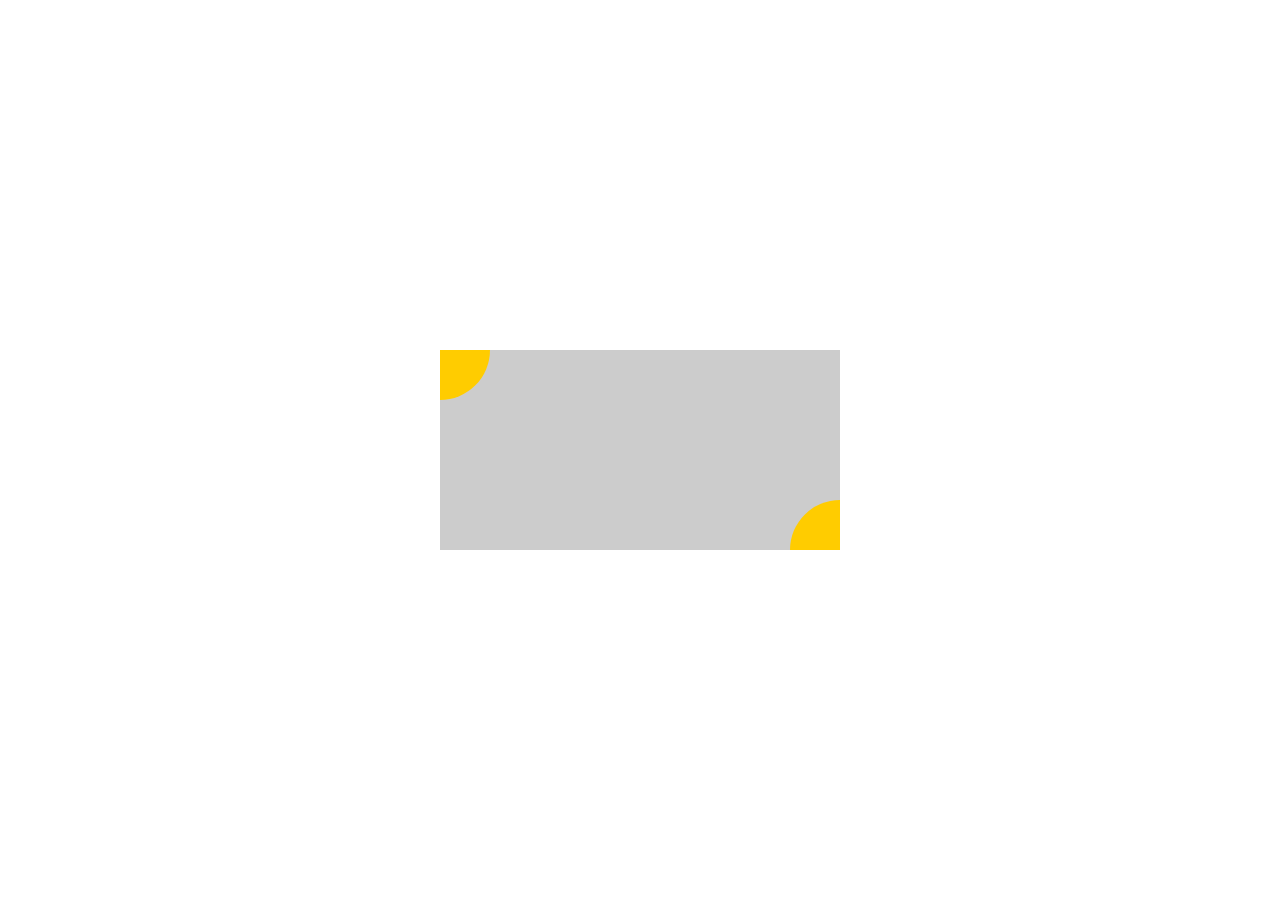
<file: html-css/task-03/index.html>
<!DOCTYPE html>
<html>
<head>
	<title>居中和定位问题</title>
	<meta charset="utf-8">
	<link rel="stylesheet" type="text/css" href="style.css">
</head>
<body>
    <div class="main">
    	<div class="cir1">
    		
    	</div>
    	<div class="cir2">
    		
    	</div>
    </div>
</body>
</html>
</file>
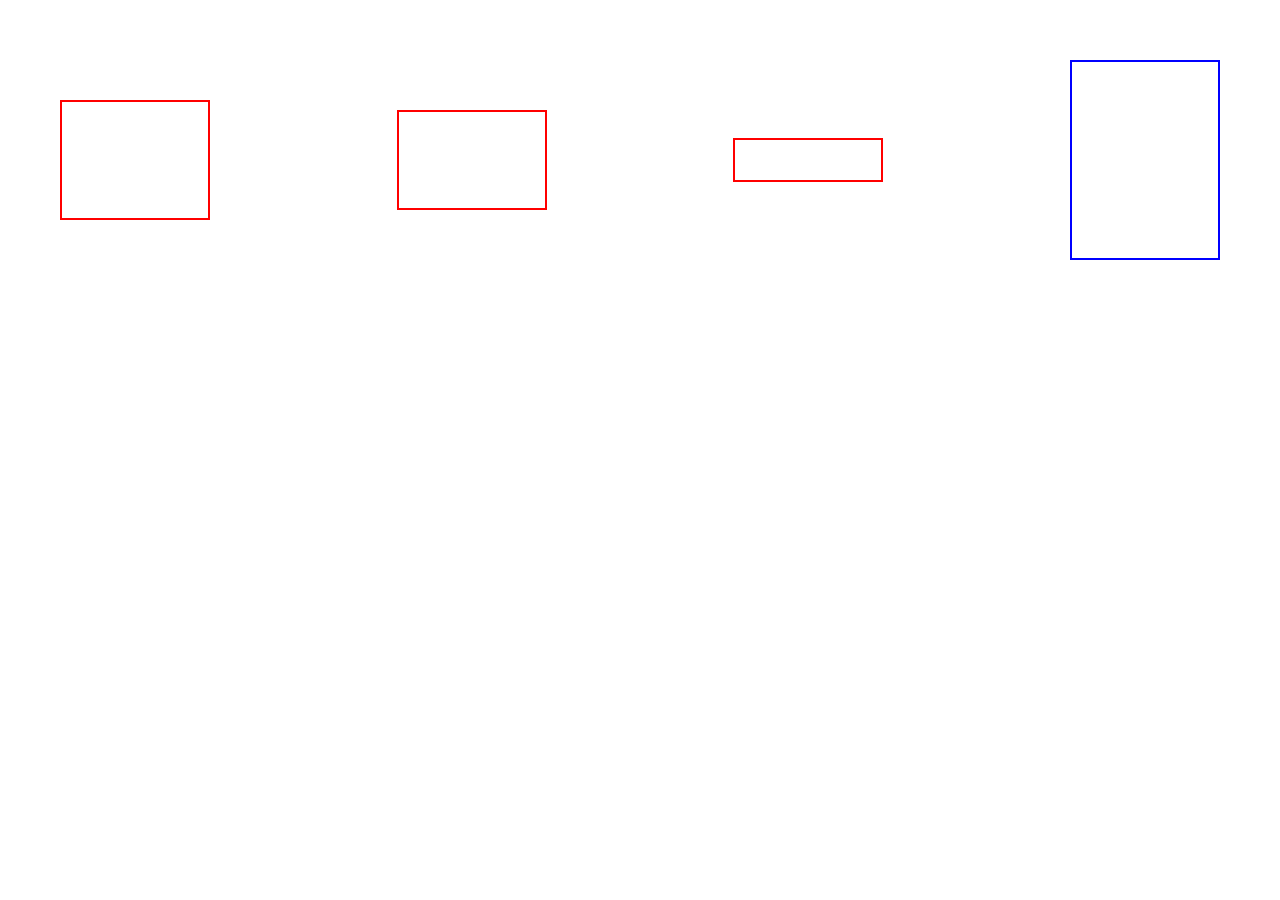
<file: html-css/task-08/index.html>
<!DOCTYPE html>
<html>
<head>
    <title>task-07</title>
    <link rel="stylesheet" type="text/css" href="style.css">
</head>
<body>
    <div class="container">
      <div class="items first">
        
      </div>
      <div class="items second">
        
      </div>
      <div class="items third">
        
      </div>
      <div class="items fouth">
        
      </div>

    </div>
</body>
</html>
</file>
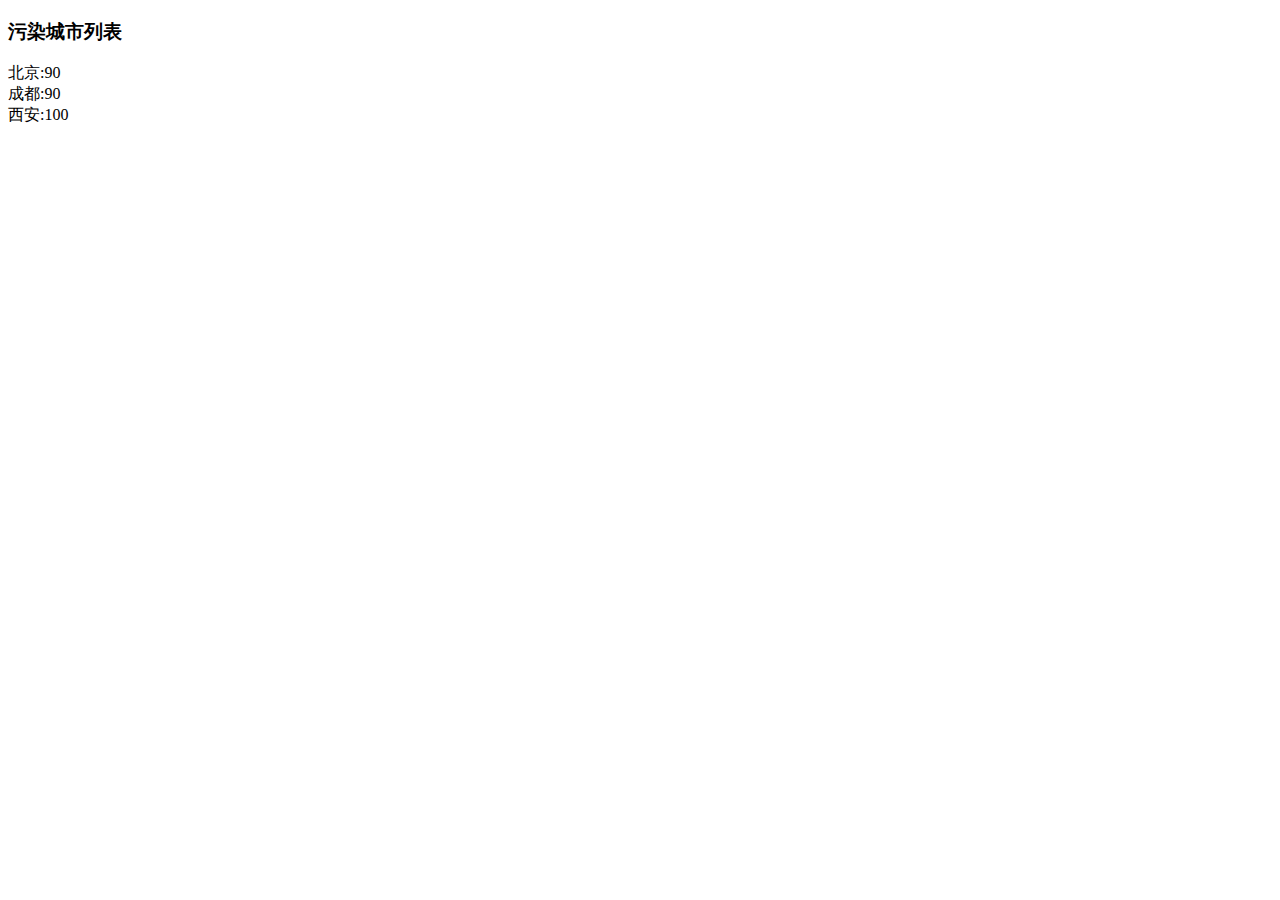
<file: javascript/task-02.html>
<!DOCTYPE html>
<html>
  <head>
    <meta charset="utf-8">
    <title>IFE JavaScript Task 01</title>
  </head>
<body>

  <h3>污染城市列表</h3>
  <ul id="aqi-list">
<!--   
    <li>第一名：福州（样例），10</li>
      <li>第二名：福州（样例），10</li> -->
  </ul>

<script type="text/javascript">

var aqiData = [
  [1,"北京", 90],
  [2,"上海", 50],
  [3,"福州", 10],
  [4,"广州", 50],
  [5,"成都", 90],
  [6,"西安", 100]
];

(function gg() {

 
   for (var i = 0; i < aqiData.length; i++) {
      if (aqiData[i][2]>60) {
        var city = aqiData[i][1];
        var num = aqiData[i][2];
        //document.write(city + num);
        var item = document.createElement('li');
        var itemTxt = document.createTextNode(city + ':' + num);
        item.appendChild(itemTxt);
        var list = document.createElement('ol');
        list.appendChild(item);
        document.body.appendChild(item);
      }
   }
})();

</script>
</body>
</html>
</file>
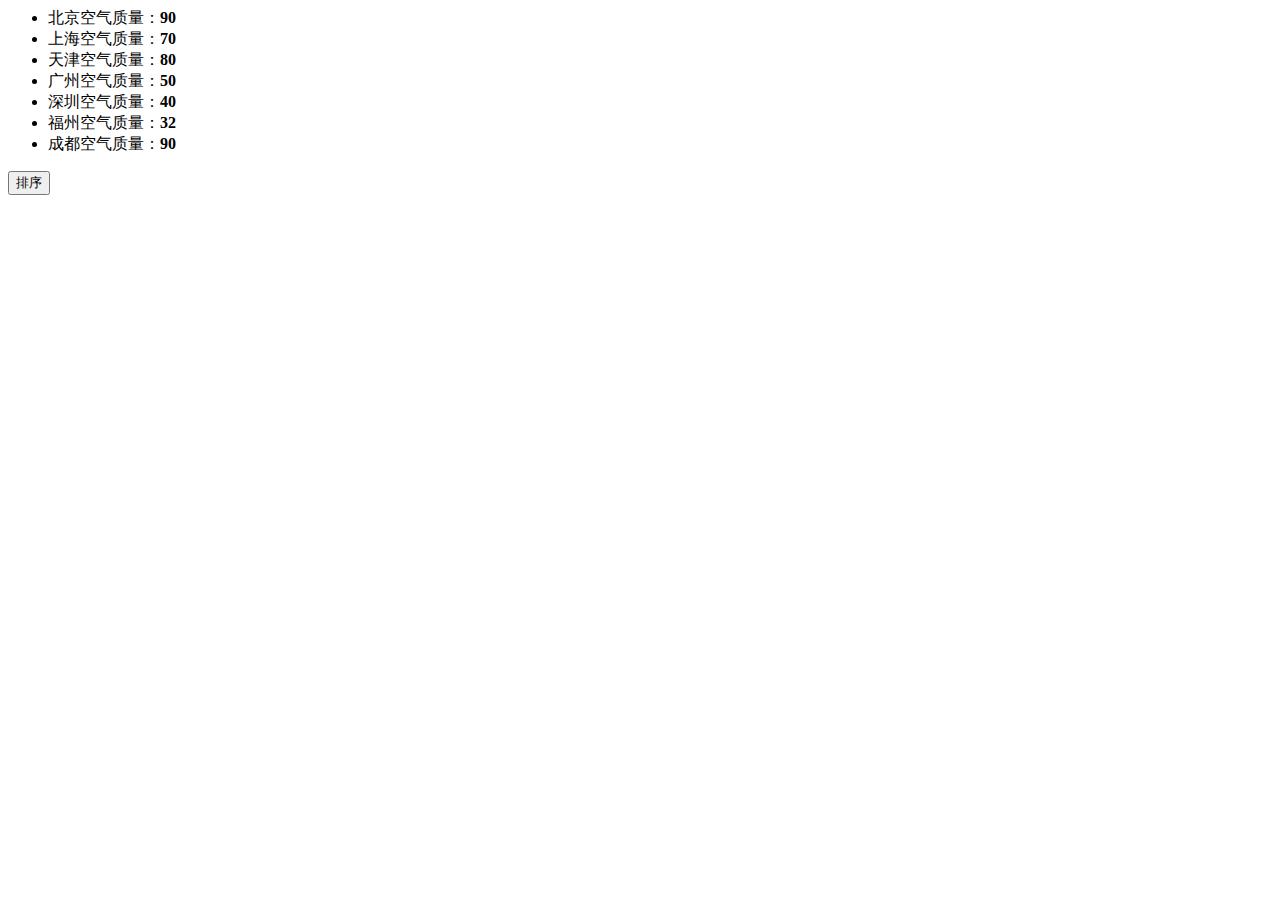
<file: javascript/task-03.html>
<!DOCTYPE>
<html>
  <head>
    <meta charset="utf-8">
    <title>IFE JavaScript Task 01</title>
  </head>
<body>

  <ul id="source">
    <li>北京空气质量：<b>90</b></li>
    <li>上海空气质量：<b>70</b></li>
    <li>天津空气质量：<b>80</b></li>
    <li>广州空气质量：<b>50</b></li>
    <li>深圳空气质量：<b>40</b></li>
    <li>福州空气质量：<b>32</b></li>
    <li>成都空气质量：<b>90</b></li>
  </ul>

  <ul id="resort">
    <!-- 
    <li>第一名：北京空气质量：<b>90</b></li>
    <li>第二名：北京空气质量：<b>90</b></li>
    <li>第三名：北京空气质量：<b>90</b></li>
     -->

  </ul>

  <button id="sort-btn">排序</button>

<script type="text/javascript">

/**
 * getData方法
 * 读取id为source的列表，获取其中城市名字及城市对应的空气质量
 * 返回一个数组，格式见函数中示例
 */

function getData() {
  /*
  coding here
  */
    var data = new Array (); //新建数组
    var list = document.getElementsByTagName('li'); 
    var number = document.getElementsByTagName('b');
  //定义数组
    for (var i=0;i < list.length;i++) {
      var citys = list[i].firstChild.nodeValue;
      var city = citys.substr(0,2);//选取字符串方法很多
      var num = number[i].firstChild.nodeValue;
      data[i] = [city,num]; 
    }     
  /*
  data = [
    ["北京", 90],
    ["北京", 90]
    ……
  ]
  */
  return data;  
}

   
/**
 * sortAqiData
 * 按空气质量对data进行从小到大的排序
 * 返回一个排序后的数组
 */
function compare(x,y) {
    return x[1]-y[1];
   }
function sortAqiData(data) {
   return data.sort(compare);
}

/**
 * render
 * 将排好序的城市及空气质量指数，输出显示到id位resort的列表中
 * 格式见ul中的注释的部分
 */
function render(data) {
  var resort = document.getElementById('resort');
  var liHtmlStr='';
  var numb = ['一','二','三','四','五','六','七'];
  var item = document.createElement('li'); 
  for (var i = 0; i < numb.length; i++) {
    var itemTxt = document.createTextNode('第' + numb[i] + '名' + ':' + data[i][0] + '空气质量' + ':' + data[i][1]);
    item.appendChild(itemTxt);
    
  }
  
  resort.appendChild(item);
}


function btnHandle() {
  var aqiData = getData();
  aqiData = sortAqiData(aqiData);
  render(aqiData);
}

function init() {

  // 在这下面给sort-btn绑定一个点击事件，点击时触发btnHandle函数
  var sortBtn = document.getElementById('sort-btn');
  sortBtn.onclick = function() {
    btnHandle();
  };
}

init();

</script>
</body>
</html>
</file>
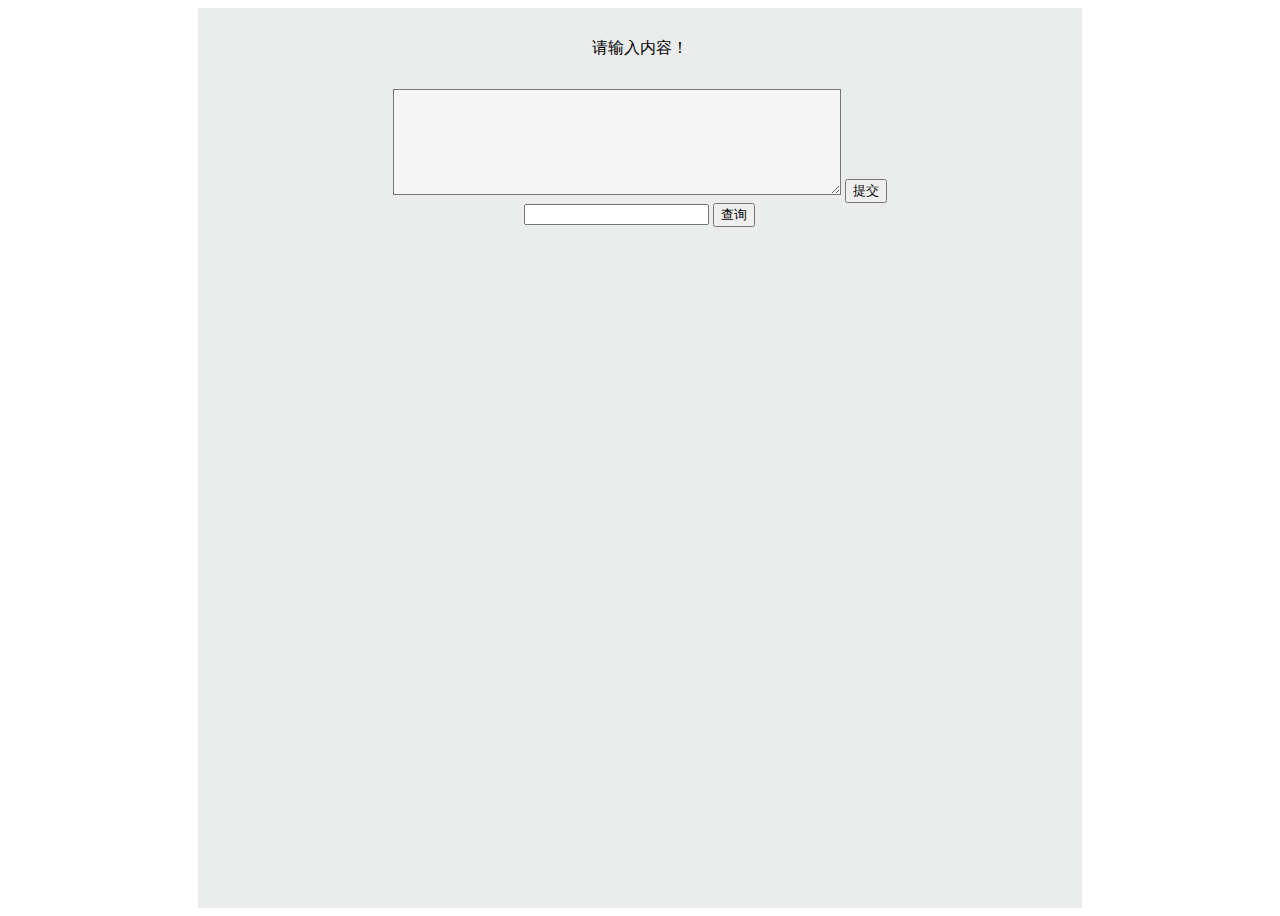
<file: javascript/task-04.html>
<!DOCTYPE html>
<html>
<head>
    <meta charset="utf-8">
    <title>task-04</title>
</head>
<style type="text/css">
    #box {
        width: 70%;
        height: 900px;
        margin: 0 auto;
        background-color: #ebecec;
        text-align: center;
    }
    #textarea {
        width: 50%;
        height: 100px;
        background-color: #f5f5f5;       
    }   

    p {
      padding: 30px;
      margin: 0;
    } 
    #add {
        text-align: center;
    }

   
    .highlight {
      background-color: red;
      color: blue;
    }
</style>
<body>
    <div id="box">
        <p>请输入内容！</p>
        <textarea id="textarea"></textarea>
        <button id="btn1">提交</button>
        <div>
          <input id="input" type="text" name="">
          <button id="btn">查询</button>
        </div>
        
        <div id="content"></div>
    </div>
<!--js-->

   <script type="text/javascript">
   /*增加一个查询文本输入框，和一个查询按钮，当点击查询时，将查询词在各个元素内容中做模糊匹配，将匹配到的内容进行特殊标识，如文字颜色等。举例，内容中有abcd，查询词为ab或bc，则该内容需要标识*/
        var textarea = document.getElementById('textarea');
        var input = document.getElementById('input');
        var btn = document.getElementById('btn');
        var btn1 = document.getElementById('btn1');
        var content = document.getElementById('content');
        
        function getcon() {
          return textarea.value;
        }
        function getkey() {
          return input.value;
        }
        function matchKey() {
          //var contentTxt = content.innerText;
          var select = getcon().match(getkey());
          return select;
        }

        btn.onclick = function() {
          //var contentTxt = content.innerText;
          var selected = matchKey()；
          if(selected === null) {
            alert('不存在');
          } else {
            alert(selected)；
          }
          //var changed = contentTxt.replace(eval('/>('+selected+')</gi'),'><em class='highlight'></em><');
          //alert(changed);
          /*var change = document.createElement('span');
          var changeTxt = selected;
          change.appendChild(changeTxt);
          change.style.color = 'white';
          var changed = chagne.innerText;*/
        };

        /*btn1.onclick = function() {
          var div =document.createElement('div');
          var divTxt = document.createTextNode(getcon());
          div.appendChild(divTxt);
          content.appendChild(div);
        };*/
     
   </script>
</body>
</html>
</file>
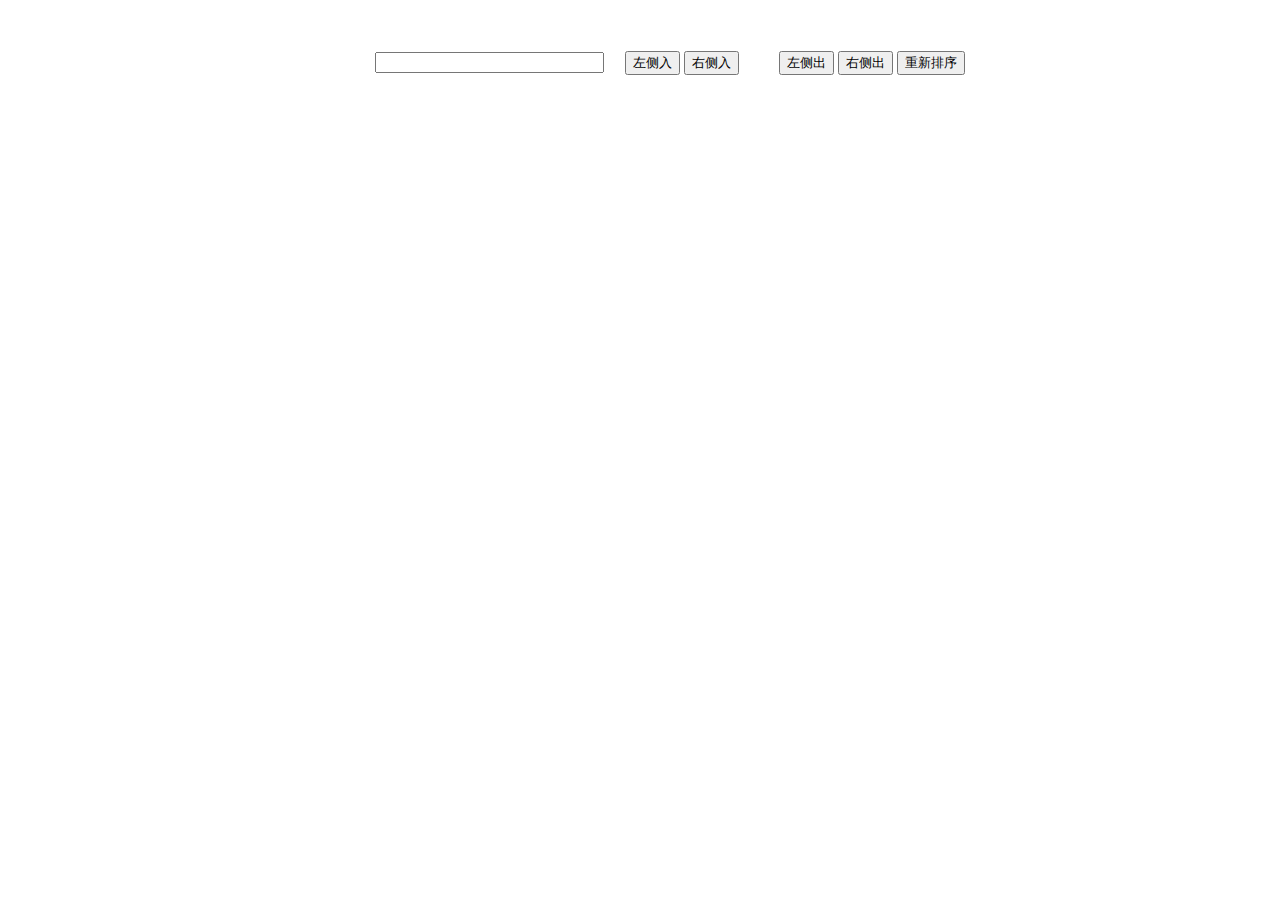
<file: javascript/task-05.html>
<!DOCTYPE html>
<html>
<head>
    <meta charset="utf-8">
    <title>task-04</title>
</head>
<style type="text/css">
    #box {
        width: 70%;
        margin: 0 auto;
        
    }
    #input {
        width: 25%;
        margin-left: 20%;
        margin-top: 5%;
    }
    #one {
        margin-left: 2%;
    }
    #three {
        margin-left: 4%;
    }
    #add {
        text-align: center;

    }
    .addd {
        display: inline-block;
        width: 20px;
        margin-top: 30px;
        background-color: red;
        color: black;
        text-align: center;
        vertical-align: bottom;
    }
</style>
<body>
    <div id="box">
        <input type="text" name="tianjia" id="input">
        <button id ="one">左侧入</button>
        <button id ="two">右侧入</button>
        <button id ="three">左侧出</button>
        <button id ="four">右侧出</button>
        <button id ="btn">重新排序</button>
        <div id="add" class="div"></div>
    </div>
<!--js-->

   <script type="text/javascript">
        var leftIn = document.getElementById('one');
        var rightIn = document.getElementById('two')  ;
        var leftOut = document.getElementById('three');
        var rightOut = document.getElementById('four');
        var input =document.getElementById('input');
        var add = document.getElementById('add');
        //var spans =document.getElementsByTagName('span');
        var divs = add.childNodes;
        function getadd() {
            return input.value;
        }
        function addfun() {
            if (getadd()=='') {
                alert('请输入数字！');
              } else if (isNaN(getadd())){
                alert('请输入数字');
              } else if (getadd() < 10 || getadd() > 100){
                alert('输入10-100内数值');
              } else if (divs.length > 9) {
                alert('超出总数范围');
              } else {
              var adddiv = document.createElement('span');  
              adddiv.setAttribute('class','addd')
              adddiv.style.height = getadd() + 'px';  
            }
            return adddiv;

        }
        
      
        leftIn.onclick=function() { 
          var left = addfun();
          add.insertBefore(left,add.firstChild); 
        };

        rightIn.onclick=function() {
          var right = addfun();
          add.appendChild(right); 
        };

        leftOut.onclick=function() {
          alert('即将移除'+divs[0].style.height.replace('px',''));
          add.removeChild(divs[0]);
           
        };
        rightOut.onclick=function() {
          alert('即将移除'+add.lastChild.style.height.replace('px','')); 
          add.removeChild(divs[divs.length-1]);
          
        };

        
        
        var btn = document.getElementById('btn');
        /*------------------quick--------------*/
        btn.onclick = function() {
          var arrr = new Array();
          var arry = new Array();
          var spans = document.getElementsByTagName('span');
           
          for (var i = 0; i < spans.length; i++) {
            var arr = spans[i].style.height.replace('px','');
            arrr[i] = arr;
            arry = insertSort(arrr); 
          }
          for (var i = 0; i < arry.length; i++) {
            spans[i].style.height = arry[i] + 'px';
          }
        };
        function quickSort(arr) {
          if (arr.length <= 1) {
            return arr.slice(0);
          }

          var left = [];
          var right = [];
          var pivotIndex = Math.floor(arr.length / 2);
          var pivot = arr.splice(pivotIndex,1)[0];

          for(var i = 0; i< arr.length; i++) {
            if (arr[i] < pivot) {
              left.push(arr[i]);
            } else {
              right.push(arr[i]);
            }
          } 

          return quickSort(left).concat([pivot],quickSort(right));
        }

        function insertSort(arr) {
          if (arr.length <= 1) {
            return arr;
          }
          for (var i = 0; i < arr.length; i++) {
            for (var j = i-1; j >= 0; j--) {
              if (arr[j+1] < arr[j]) {
                var temp = arr[j+1];
                arr[j+1] = arr[j];
                arr[j] = temp;
              }
            }
          }
          return arr;
        }

        function bubbleSort(arr) {
          if (arr.length <= 1) {
            return arr;
          }
          for (var i = 0; i < Things.length; i++) {
            Things[i]
          }
        }
   </script>
</body>
</html>
</file>
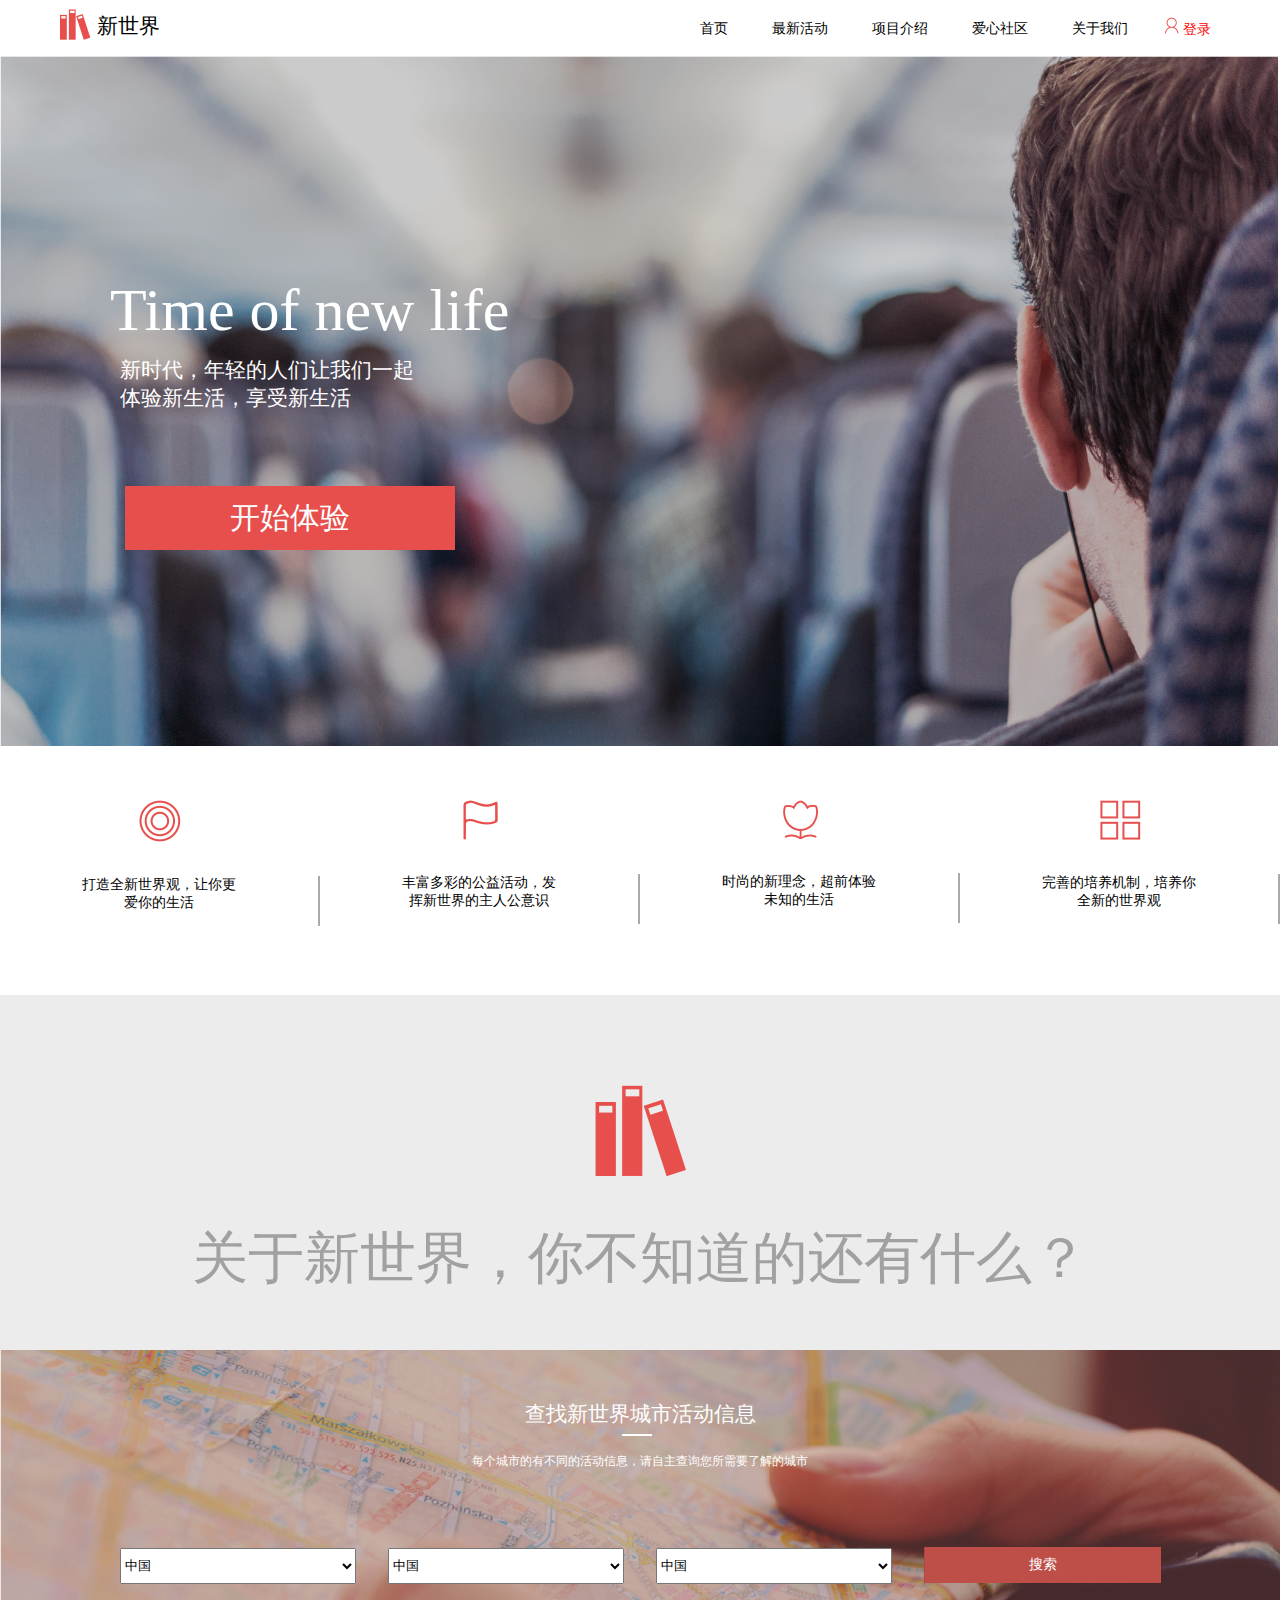
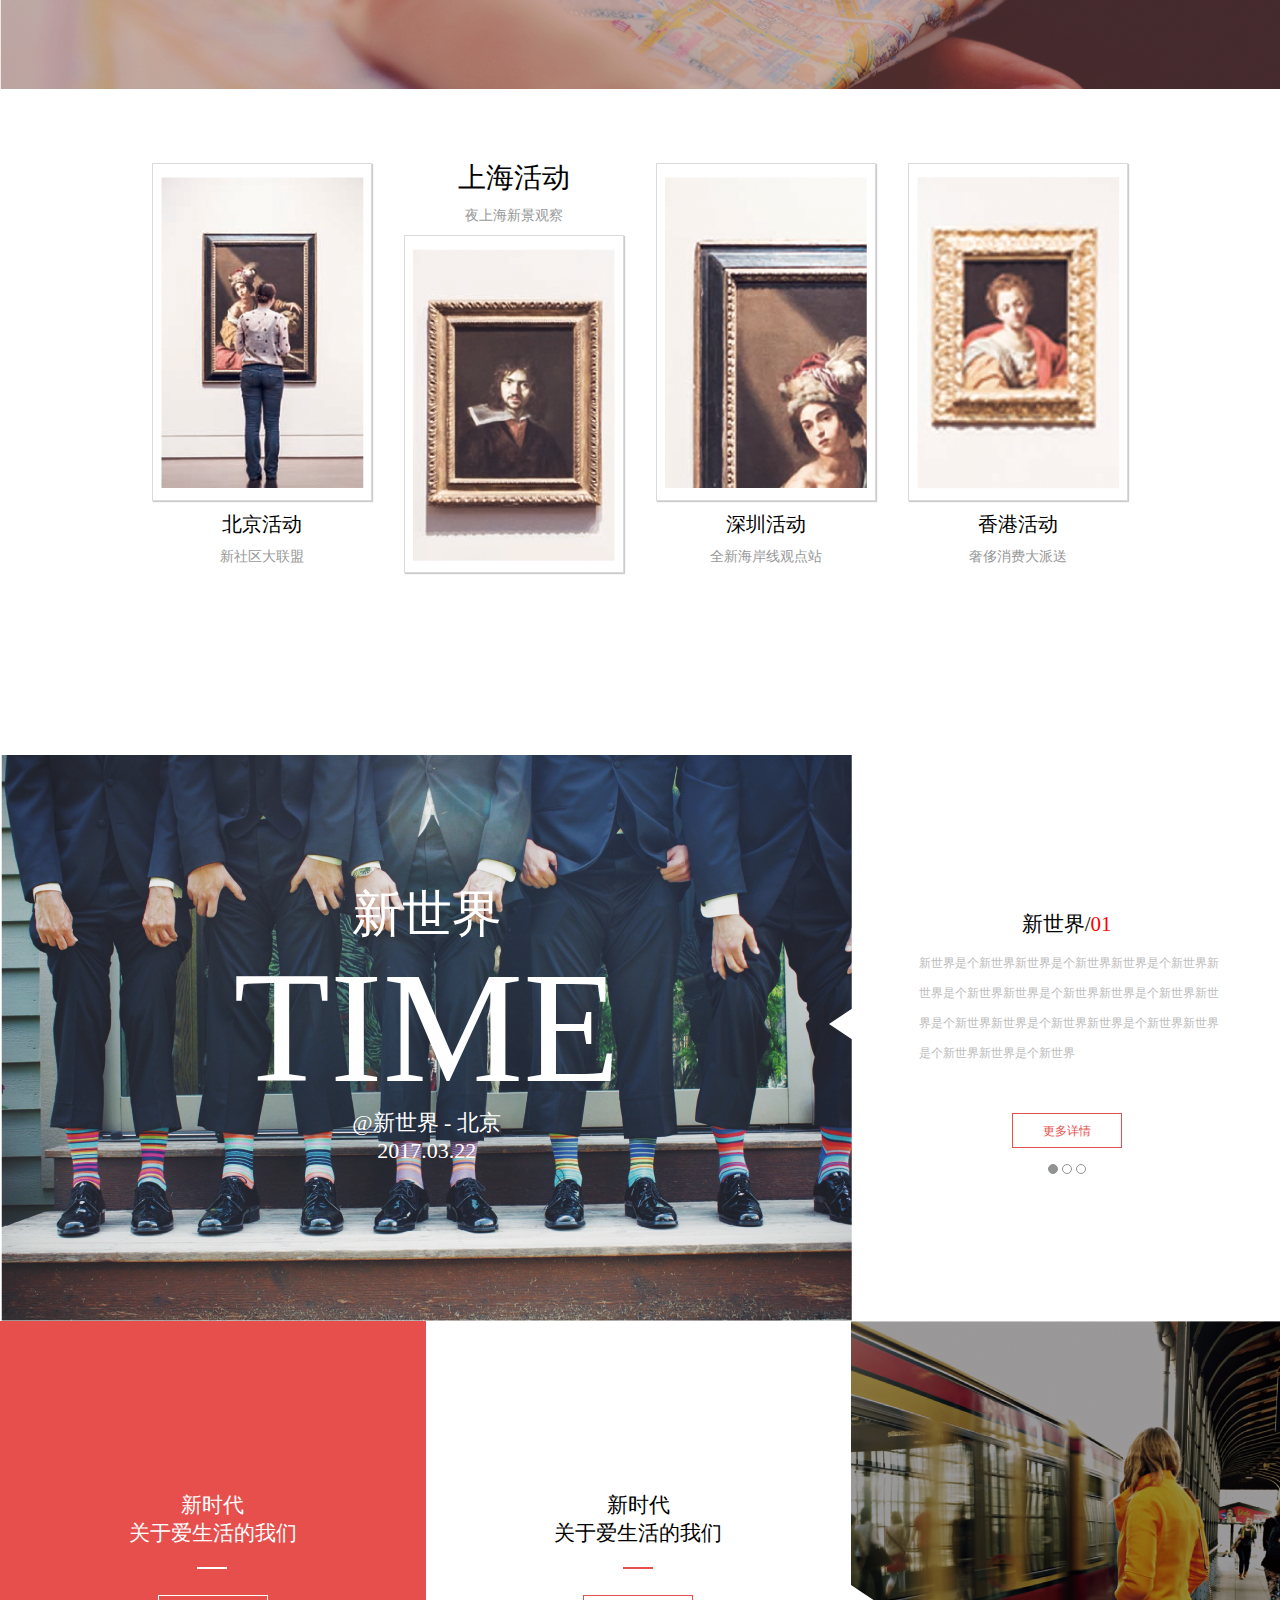
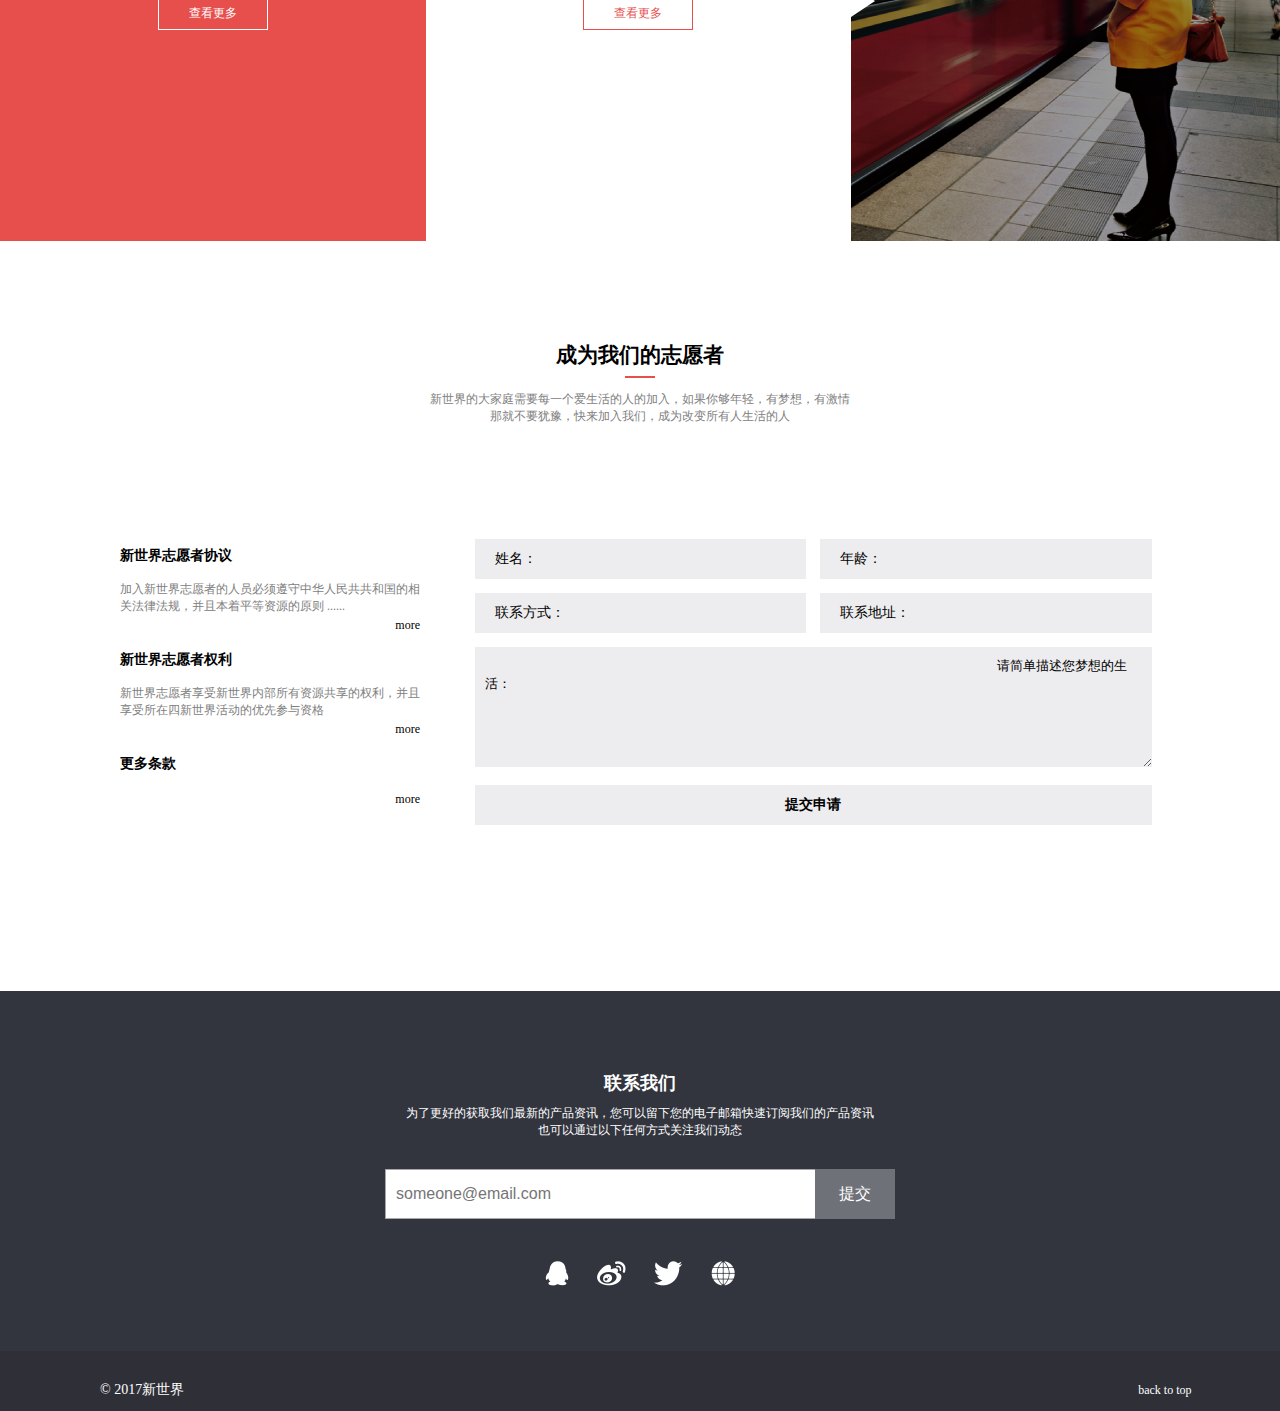
<file: html-css/task-05/task-05.html>
<!DOCTYPE html>
<html>
<head>
	<title>task-05</title>
	<meta charset="utf-8">
	<link rel="stylesheet" type="text/css" href="task-05.css">

</head>
<body>
	<div class="wrapper">
	<!--================================header===============================-->
		<header class="header">
			<div class="header-home">	
				<a href="#"><img class="header-left" src="../../images/top-left.png"><p>新世界</p></a> 
			</div>							
			<ul class="header-nav">
				<li><a href="#">首页</a></li>
				<li><a href="#">最新活动</a></li>
				<li><a href="#">项目介绍</a></li>
				<li><a href="#">爱心社区</a></li>
				<li><a href="#">关于我们</a></li>			
			</ul>
			<div class="login">
				<img class="header-right" src="../../images/top-right.png">
				<a class="login-btn" href="#">登录</a>
			</div>
		</header>
		<!--================================one===============================-->
	    <div class="one">
	    	<img class="one-img" src="../../images/one-img.png">
	    	<img class="one-bg" src="../../images/one-bg.png">
	    	<p class="one-p1">Time of new life</p>
	    	<p class="one-p2">新时代，年轻的人们让我们一起</br>体验新生活，享受新生活</p>
	    	<a class="one-btn" href="#">开始体验</a>
	    </div>
	    <!--================================two===============================-->
	    <div class="two">
	    	<div class="two-patch two-one">
	    		<img class="two-img two-1" src="../../images/two-1.png">
	    		<p class="two-p">
	    			打造全新世界观，让你更</br>
					爱你的生活
	    		</p>
	    	</div>
	    	<div class="two-patch two-two">
	    		<img class="two-img two-2" src="../../images/two-2.png">
	    		<p class="two-p">
	    			丰富多彩的公益活动，发</br>
					挥新世界的主人公意识
	    		</p>
	    	</div>
	    	<div class="two-patch two-three">
	    		<img class="two-img two-3" src="../../images/two-3.png">
	    		<p class="two-p">
	    			时尚的新理念，超前体验</br>
					未知的生活
	    		</p>
	    	</div>
	    	<div class="two-patch two-four">
	    		<img class="two-img two-4" src="../../images/two-4.png">
	    		<p class="two-p">
	    			完善的培养机制，培养你</br>
					全新的世界观
	    		</p>
	    	</div>
	    </div>
	    <!--================================three===============================-->
	    <div class="three">
	    	<img class="three-img" src="../../images/three.png">
	    	<p class="three-p">
	    		关于新世界，你不知道的还有什么？
	    	</p>
	    </div>
	    <!--================================four==============================-->
	    <div class="four">
	    	<img class="four-img" src="../../images/four-img.png">
	    	<img class="four-bg" src="../../images/four-bg.png">
	    	<p class="four-p1">
	    		查找新世界城市活动信息
	    	</p>
	    	<p class="four-p"></p>
	    	<p class="four-p2">
	    		每个城市的有不同的活动信息，请自主查询您所需要了解的城市
	    	</p>
	    	<div class="four-select">
	    		<select class="country four-patch" name="sfj">
	    			<option >中国</option>
	    			<option >美国</option>
	    			<option >日本</option>
					<option >韩国</option>
	    		</select>
	    		<select class="province four-patch">
	    			<option >中国</option>
	    			<option >美国</option>
	    			<option >日本</option>
					<option >韩国</option>
	    		</select>
	    		<select class="city four-patch">
	    			<option >中国</option>
	    			<option >美国</option>
	    			<option >日本</option>
					<option >韩国</option>
	    		</select >
				<div class="four-search four-patch">
					<a class="search " href="#">搜索</a>
				</div>
	    	</div>
	    </div>
	    <!--================================five==============================-->
	    <div class="five">
	    	<div class="five-patch five-one">
	    		<div class="five-img">
	    			<img src="../../images/five-img1.png">
	    		</div>
	    		<p class="one-p1 p1">
	    			北京活动
	    		</p>
	    		<p class="one-p2 p2">
	    			新社区大联盟
	    		</p>
	    	</div>
	    	<div class="five-patch five-two">
	    		<p class="two-p1 p1">
	    			上海活动
	    		</p>
	    		<p class="two-p2 p2">
	    			夜上海新景观察
	    		</p>
	    		<div class="five-img">
	    			<img src="../../images/five-img2.png">
	    		</div>
	    	</div>
	    	<div class="five-patch five-three">
	    		<div class="five-img">
	    			<img src="../../images/five-img3.png">
	    		</div>
	    		<p class="three-p1 p1">
	    			深圳活动 
	    		</p>
	    		<p class="three-p2 p2">
	    			全新海岸线观点站
	    		</p>
	    	</div>
	    	<div class="five-patch five-four">
	    		<div class="five-img">
	    			<img src="../../images/five-img4.png">
	    		</div>
	    		<p class="four-p1 p1">
	    			香港活动
	    		</p>
	    		<p class="four-p2 p2">
	    			奢侈消费大派送
	    		</p>
	    	</div>
	    </div>
	    <!--================================six==============================-->
	    <div class="six">
	    	<div class="six-left">
	    		<img class="six-img" src="../../images/six-img.png">
	    		<div class="six-leftp">
	    			<p class="six-p1">
	    			新世界
		    		</p>
		    		<p class="six-p2">
		    			TIME
		    		</p>
		    		<p class="six-p3">
		    			@新世界 - 北京
		    		</p>
		    		<p class="six-p4">
		    			2017.03.22
		    		</p>
	    		</div>	
	    	</div>
	    	<div class="six-right">
	    		<p class="six-head">
	    			新世界/<span class="red">01</span>
	    		</p>
	    		<p class="six-content">
	    			新世界是个新世界新世界是个新世界新世界是个新世界新世界是个新世界新世界是个新世界新世界是个新世界新世界是个新世界新世界是个新世界新世界是个新世界新世界是个新世界新世界是个新世界
	    		</p>
	    		<a class="six-more" href="#">更多详情</a>
	    		<div class="tran"></div>
	    		<div class="dot1 dot"></div>
	    		<div class="dot"></div>
	    		<div class="dot"></div>
	    	</div>
	    </div>
	    <!--================================seven==============================-->
	    <div class="seven">
	    	<div class="seven-1 seven-patch">
	    		<p class="seven-p1">
	    			新时代</br>
	    			关于爱生活的我们
	    		</p>
	    		<div class="seven-line1">
	    			
	    		</div>
	    		<a class="seven-more1" href="#">
	    			查看更多
	    		</a>
	    	</div>
	    	<div class="seven-2 seven-patch">
	    		<p class="seven-p2">
	    			新时代</br>
	    			关于爱生活的我们
	    		</p>
	    		<div class="seven-line2">
	    			
	    		</div>
	    		<a class="seven-more2" href="#">
	    			查看更多
	    		</a>
	    	</div>
	    	<div class=" seven-3 seven-patch">
	    		<img class="seven-img" src="../../images/seven-img.png">
	    		<img class="seven-bg" src="../../images/seven-bg.png">
	    		<div class="tra"></div>
	    	</div>
	    </div>
	    <!--================================eight==============================-->
	    <div class="eight">
	    	<div class="eight-top">
	    		<p class="eight-top-p1">
	    			成为我们的志愿者
	    		</p>
	    		<div class="eight-top-line"></div>
	    		<p class="eight-top-p2">
	    			新世界的大家庭需要每一个爱生活的人的加入，如果你够年轻，有梦想，有激情</br>
					那就不要犹豫，快来加入我们，成为改变所有人生活的人 
	    		</p>
	    	</div>
	    	<div class="eight-bottom">
		    	<div class="eight-left">
		    		<div class="eight-left-1">
		    			<p class="left-h">
		    				新世界志愿者协议
		    			</p>
		    			<p class="left-p">
		    				加入新世界志愿者的人员必须遵守中华人民共共和国的相关法律法规，并且本着平等资源的原则 ......
		    			</p>
		    			<div class="eight-more">
		    				<a class="left-more" href="#">more</a>
		    			</div>
		    		</div>
		    		<div class="eight-left-2">
		    			<p class="left-h">
		    				新世界志愿者权利
		    			</p>
		    			<p class="left-p">
		    				新世界志愿者享受新世界内部所有资源共享的权利，并且享受所在四新世界活动的优先参与资格
		    			</p>
		    			<div class="eight-more">
		    				<a class="left-more" href="#">more</a>
		    			</div>
		    		</div>
		    		<div class="eight-left-3">
		    			<p class="left-h">
		    				更多条款
		    			</p>
		    			<div class="eight-more">
		    				<a class="left-more" href="#">more</a>
		    			</div>
		    			
		    		</div>
		    	</div>
		    	<div class="eight-right">
		    		<table>
		    			<tr>
		    				<td>
		    					<label class="input">
		    						姓名：
		    						<input type="text" name="">
		    					</label>
		    				</td>
		    				<td>
		    					<label class="input">
		    						年龄：
		    						<input type="text" name="">
		    					</label>
		    				</td>
		    			</tr>
		    			<tr>
		    				<td>
		    					<label class="input">
		    						联系方式：
		    						<input type="text" name="">
		    					</label>
		    				</td>
		    				<td>
		    					<label class="input">
		    						联系地址：
		    						<input type="text" name="">
		    					</label>
		    				</td>
		    			</tr>
		    			<tr>
		    				<td colspan="2">
		    					<textarea>
		    						请简单描述您梦想的生活：
		    					</textarea>
		    				</td>
		    			</tr>
		    			<tr>
		    				<td colspan="2">
		    					<a href="#">提交申请</a>
		    				</td>
		    			</tr>
		    		</table>
		    	</div>
	    	</div>
	    </div>
	    <!--================================nine==============================-->
	    <div class="nine">
	    	<p class="nine-h">
	    		联系我们
	    	</p>
	    	<p class="nine-p">
	    		为了更好的获取我们最新的产品资讯，您可以留下您的电子邮箱快速订阅我们的产品资讯</br>
				也可以通过以下任何方式关注我们动态
	    	</p>
	    	<form class="nine-form">
	    		<input class="email" type="email" name="" placeholder="someone@email.com"><a class="email-sub" href="#">提交</a>
	    	</form>
	    	<img class="nine-img" src="../../images/nine-img1.png">
	    	<img class="nine-img" src="../../images/nine-img2.png">
	    	<img class="nine-img" src="../../images/nine-img3.png">
	    	<img class="nine-img" src="../../images/nine-img4.png">
	    </div>
	</div>
	<!--================================footer==============================-->
	<footer>
		<p>&copy 2017新世界</p>
		<a href="#">back to top</a>
	</footer>
</body>
</html>
</file>
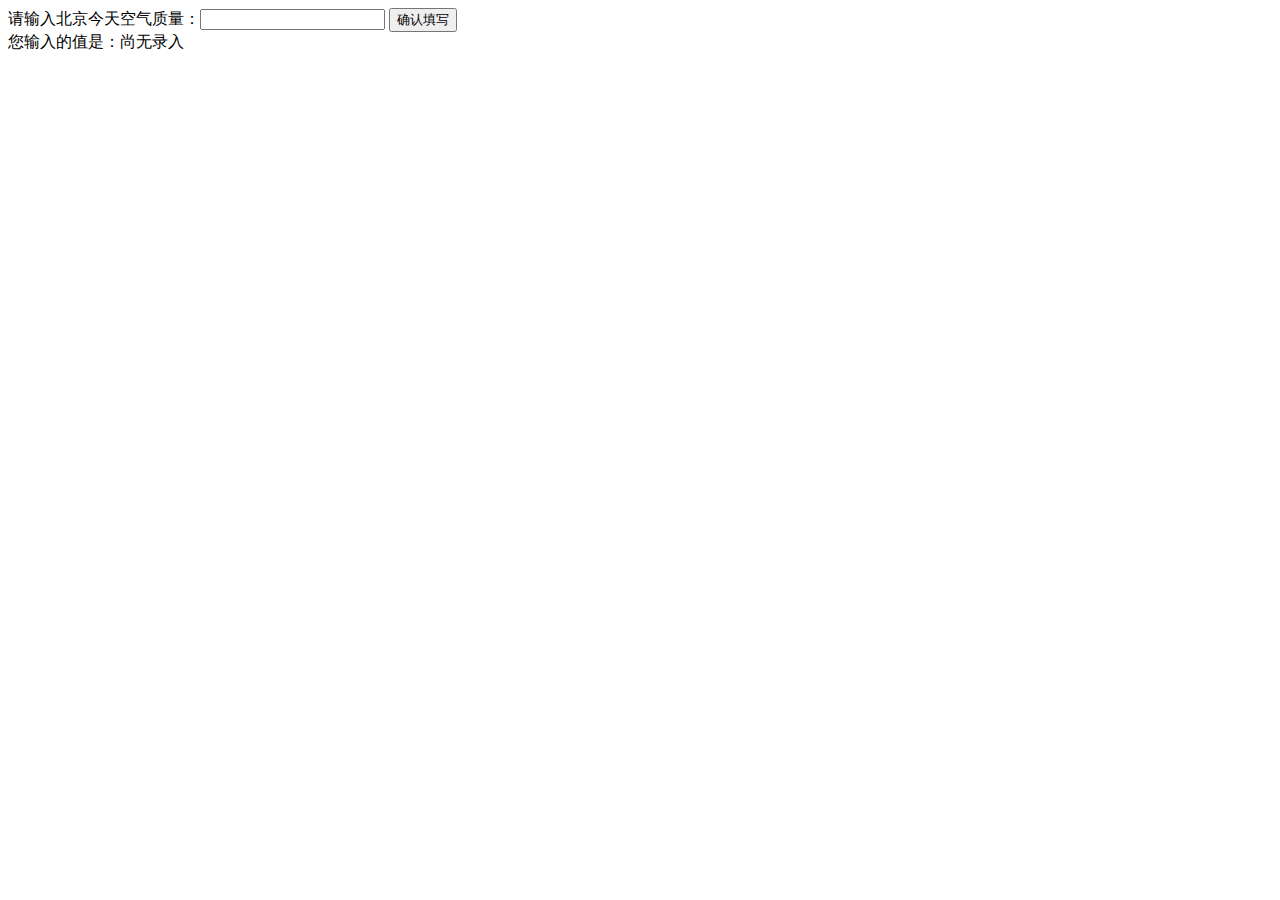
<file: javascript/task-01/task-01.html>
<!DOCTYPE html>
<html>
  <head>
    <meta charset="utf-8">
    <title>IFE JavaScript Task 01</title>
  </head>
<body>

  <label>请输入北京今天空气质量：<input id="aqi-input" type="text"></label>
  <button id="button">确认填写</button>

  <div>您输入的值是：<span id="aqi-display">尚无录入</span></div>

<script type="text/javascript">

(function() {
  /*    
  在注释下方写下代码
  给按钮button绑定一个点击事件
  在事件处理函数中
  获取aqi-input输入的值，并显示在aqi-display中
  */
  
  button.onclick = function aqi (){
    var inp = document.getElementById('aqi-input').value;
    var button = document.getElementById('button');
    var display = document.getElementById('aqi-display');
    display.innerHTML = inp;
  }
})();

</script>
</body>
</html>
</file>
<file: html-css/task-03/style.css>
* {
	margin: 0;
	padding: 0;
	box-sizing: border-box;
}

.main {
	width: 400px;
	height: 200px;
	background-color: #ccc;
	position: absolute;
	left: 50%;
	top: 50%;
	transform: translateX(-50%) translateY(-50%);
}

.cir1 {
    background-color: #fc0;
    width: 50px;
    height: 50px;
    border-radius: 0 0 50px 0;
    position: absolute;
    top: 0;
    left: 0;
}
.cir2 {
    background-color: #fc0;
    width: 50px;
    height: 50px;
    border-radius: 50px 0 0px 0;
    position: absolute;
    right: 0;
    bottom: 0;
}
</file>
<file: html-css/task-08/style.css>
* {
	margin: 0;
	padding: 20px;
	box-sizing: border-box;
}

.container {
	display: flex;
	justify-content: space-between;
    
}

.items {
	width: 150px;
	border: 2px solid red;
	align-self: center;
}

.first {
	height: 120px;
}
.second {
	height: 100px;
}
.third {
	height: 40px;
}
.fouth {
	height: 200px;
	border: 2px solid blue;
}

@media screen and (max-width: 640px) {
	.container {
		display: flex;
		flex-flow: row wrap;	
	}
	.items {
	align-self: flex-start;
}
	.first {
		order: 2;
	}
	.second {
		order: 3;
	}
	.third {
		order: 4;
	}
	.fouth {
		margin-bottom: 20px; 
		order: 1;
	}
}
</file>
<file: html-css/task-05/task-05.css>
/*--------------------------------all-------------------------------*/
html {

}
body {
	width: 1280px;
	margin: 0 auto;
}

* {
	box-sizing: border-box;
	padding: 0;
	margin: 0;
}

li {
	list-style: none;
}

a {
	color: #000000;
	text-decoration: none;
}


/*---------------------------header------------------------------------*/
.header {
	height: 56px;
	position: relative;
}

.header .header-home {
	position: absolute;
	left: 0;
	top: 50%;
	transform: translateY(-50%);
	margin-left: 60px;
}

.header .header-home p {
	position: relative;
    top: -7px;
    left: 7px;
	display: inline-block;
	font-size: 21px;
	font-family: SimHei;
}


.header .header-nav {
	float: left;
	position: absolute;
	top: 50%;
	transform: translateY(-50%);
	margin-left: 680px;
}

.header .header-nav li {
	display: inline-block;
}

.header .header-nav li a {
	font-size: 14px;
	font-family: Microsoft YaHei;
	display: inline-block;
	height: 56px;
	padding: 20px;
}

.header .header-nav li a:hover {
	border-bottom: 2px solid red;
	color: red;
}

.header .login {
	float: left;
	position: absolute;
	top: 50%;
	transform: translateY(-50%);
	margin-left: 1165px;
}

.header .login a {
	font-size: 14px;
	font-family: Microsoft YaHei;
	color: red;
}

/*------------------------------one----------------------*/
.one {
	position: relative;
}

.one img {
	position: relative;
	left: 0;
	top: 0;
}

.one .one-bg {
	position: absolute;
	left: 0;
	top: 0;
	opacity: 0.2;
}

.one .one-p1 {
	position: absolute;
	left: 110px;
	top: 220px;
	color: #ffffff;
	font-size: 60px;
	font-family:  Microsoft YaHei;
}

.one .one-p2 {
	position: absolute;
	left: 120px;
	top: 300px;
	color: #ffffff;
	font-size: 21px;
	font-family:  Microsoft YaHei;
	font-weight: lighter;
}

.one .one-btn {
	position: absolute;
	left: 125px;
	top: 430px;
	display: inline-block;
	width: 330px;
	height: 64px;
	background-color: #e74f4d;
	border: #a1525e;
	font-size: 30px;
	color: #ffffff;
	text-align: center;
	line-height: 64px;
}

/*------------------------------two----------------------*/
.two {
	position: relative;
	display: flex;
	height: 245px;

}

.two .two-patch {
	flex: 1;
	text-align: center;
}

.two .two-img {
	position: relative;
	left: 0;
	top: 50px;
}

.two .two-p {
	position: relative;
	left: 0;
	top: 80px;
	font-size: 14px;
	font-family: Microsoft YaHei;	
	border-right: 2px solid #aaaaaa;
	height: 50px;
}

/*------------------------------three---------------------*/
.three {
	position: relative;
	left: 0;
	top: 0;
	height: 355px;
	background-color: #edecec;
	text-align: center;
}

.three .three-img {
	position: relative;
	top: 90px;
	left: 0;
}

.three .three-p {
	position: relative;
	top: 130px;
	left: 0;
	font-size: 56px;
	font-family: SimHei;
	color: #a1a1a1;
}

/*------------------------------four---------------------*/
.four {
	position: relative;
	left: 0;
	top: 0;
	height: 339px;
	text-align: center;
}

.four .four-img {
	position: absolute;
	left: 0;
	top: 0;
}

.four .four-bg {
	position: absolute;
	top: 0;
	left: 0;
	opacity: 0.2;
}

.four .four-p1 {
	position: relative;
	top: 50px;
	left: 0;
	font-size: 21px;
	font-family: Microsoft YaHei;
	color: #ffffff;
}

.four .four-p {
	position: relative;
	top: 56px;
	left: 622px;
	width: 30px;
	border-top: 2px solid #ffffff;
}

.four .four-p2 {
	position: relative;
	top: 73px;
	left: 0;
	font-size: 12px;
	font-family: Microsoft YaHei;
	color: #ffffff;
}

.four .four-select {
	position: relative;
	top: 137px;
	left: 0;
}
.four .four-patch {	
	display: inline-block;
	width: 236px;
	height: 36px;
	margin: 0 14px;
}

.four .four-search {
	position: relative;
	top: 13px;
	text-align: center;
	border-left: 1px solid #ad4843;
	border-top: 1px solid #813936;
	border-bottom: 1px solid #b74c46;
	border-right: 1px solid #673433;
}

.four .search {
	position: absolute;
	top: 50%;
	left: 0;
	transform: translateY(-50%);
	display: inline-block;
	width: 236px;
	height: 36px;
	line-height: 36px;
	background-color: #be4e48;
	color: #ffffff;
	font-size: 14px;
	font-family: Microsoft YaHei;
	
}

/*------------------------------five---------------------*/
.five {
	position: relative;
	top: 0;
	left: 0;
	height: 606px;
	text-align: center;
	margin-top: 60px;
}

.five .five-patch {
	display: inline-block;
	margin: 0 14px;
}

.five .five-patch .five-img {
	width: 220px;
	height: 338px;
	background-color: #ffffff;
	border: 1px solid #dadada;
	padding: 13px 0;
	box-shadow: 1px 1px 1px #ccc;
}

.five .five-patch .p1 {
	font-family: Microsoft YaHei;
	font-size: 20px;
	margin: 10px;
}

.five .five-patch .p2 {
	font-family: Microsoft YaHei;
	font-size: 14px;
	color: #979898;
	margin: 10px;
}

.five .five-two .p1 {
	font-family: Microsoft YaHei;
	font-size: 28px;
	margin: 10px;
}

/*------------------------------six---------------------*/
.six {
	position: relative;
	left: 0;
	top: 0;
	height: 566px; 
	display: flex;
}

.six .six-left {	
	flex: 2;
	text-align: center;
}

.six .six-right{
	flex: 1;
	text-align: center;
}

.six .six-left .six-leftp {
	position: relative;
	left: 0;
	top: -444px;
	color: #ffffff;
}

.six .six-left .six-p1 {	
	font-family: Microsoft YaHei;
	font-size: 50px;
}

.six .six-left .six-p2{
	line-height: 160px;
	font-family: Microsoft YaHei;
	font-size: 158px;
}

.six .six-left .six-p3 {
	font-family: Microsoft YaHei;
	font-size: 22px;
}

.six .six-left .six-p4 {
	font-family: Microsoft YaHei;
	font-size: 22px;
}

.six .six-right .six-head {
	position: relative;
	left: 0;
	top: 155px;
	font-size: 21px;
}

.six .six-right .red {
	color: red;
}

.six .six-right .six-content {
	position: relative;
	left: 66px;
	top: 165px;
	font-size: 12px;
	color: #bdbdbd;
	width: 300px;
	line-height: 30px;
	text-align: left;
}

.six .six-right .six-more {
	position: relative;
	top: 210px;
	left: 0;
	display: inline-block;
	width: 110px;
	height: 35px;
	color: #e74f4d;
	font-size: 12px;
	border: 1px solid #e74f4d;
	line-height: 35px;
}

.six .six-right .tran {
	position: relative;
	left: -100%;
	top: 70px;
	border-left: 0;
	border-right: 24px solid #ffffff;
	border-top: 16px solid transparent;
	border-bottom: 16px solid transparent;
}

.six .six-right .dot {
	position: relative;
	left: 0;
	top: 190px;
	width: 10px;
	height: 10px;
	border: 1px solid #919292;
	border-radius: 100%;
	display: inline-block;
}

.six .six-right .dot1 {
	background-color: #919292;
}


/*------------------------------seven---------------------*/
.seven {
	position: relative;
	left: 0;
	top: 0;
	height: 520px;
	display: flex;
}

.seven .seven-patch {
	flex: 1;
}

.seven .seven-1 {
	background-color: #e74f4d;
	text-align: center;
}

.seven .seven-1 .seven-p1 {
	position: relative;
	left: 0;
	top: 170px;
	color: #ffffff;
	font-size: 21px;
}

.seven .seven-1 .seven-line1 {
	position: relative;
	top: 190px;
	left: 197px;
	width: 30px;
	height: 0;
	border-bottom: 2px solid #ffffff;
}

.seven .seven-1 .seven-more1 {
	position: relative;
	top: 216px;
	left: 0;
	display: inline-block;
	width: 110px;
	height: 35px;
	color: #ffffff;
	font-size: 12px;
	border: 1px solid #ffffff;
	line-height: 35px; 
}

.seven .seven-2 {
	background-color: #ffffff;
	text-align: center;
}

.seven .seven-2 .seven-p2 {
	position: relative;
	left: 0;
	top: 170px;
	color: #000000;
	font-size: 21px;
}

.seven .seven-2 .seven-line2 {
	position: relative;
	top: 190px;
	left: 197px;
	width: 30px;
	height: 0;
	border-bottom: 2px solid #e74f4d;
}

.seven .seven-2 .seven-more2 {
	position: relative;
	top: 216px;
	left: 0;
	display: inline-block;
	width: 110px;
	height: 35px;
	color: #e74f4d;
	font-size: 12px;
	border: 1px solid #e74f4d;
	line-height: 35px; 
}

.seven .seven-3 {
	position: relative;
} 

.seven .seven-3 .seven-bg {
	position: absolute;
	left: 0;
	top: 0;
	opacity: 0.4;
} 

.seven .seven-3 .tra {
	position: relative;
	left: 0;
	top: -260px;
	border-right: 0;
    border-bottom: 16px solid transparent;
    border-top: 16px solid transparent;
    border-left: 24px solid #ffffff;
}


/*------------------------------eight--------------------*/
.eight {
	position: relative;
	left: 0;
	top: 0;
	height: 750px;
}
.eight .eight-top {
	position: relative;
	left: 0;
	top: 0;
	height: 290px;
	text-align: center;
}

.eight .eight-top-p1 {
	position: relative;
	left: 0;
	top: 100px;
	font-size: 21px;
	font-weight: bold;

}

.eight .eight-top-line {
	position: relative;
	top: 107px;
	left: 625px;
	width: 30px;
	height: 0;
	border-bottom: 2px solid #e74f4d;
}

.eight .eight-top-p2 {
	position: relative;
	left: 0;
	top: 120px;
	font-size: 12px;
	color: gray;
}

.eight .eight-bottom {
	position: relative;
	left: 0;
	top: 0;
	display: flex;
	text-align: left;
	padding: 0 120px;
}

.eight .eight-left {
	flex: 1; 
}

.eight .eight-left-1,
 .eight .eight-left-2,
 .eight .eight-left-3 {
	width: 300px;
}

.eight-left .left-h {
	font-size: 14px;
	font-weight: bold;
	line-height: 50px;
}

.eight-left .left-p{
	font-size: 12px;
	color: gray;
}

.eight-left .eight-more {
	text-align: right;
}

.eight-left .left-more {
	font-size: 12px;
	line-height: 20px;
}

.eight .eight-right {
	flex: 2;
}



.eight-right .input {
	background-color: #edecee;
	display: inline-block;
	width: 100%;
	height: 40px;
	font-size: 14px;
	line-height: 40px;
	padding-left: 20px;
}

.eight-right input {
	background-color: transparent;
	border: none;
}

.eight-right table {
	width: 100%;
}

.eight-right table td {
	padding: 6px;
	font-size: 14px;
}

.eight-right table textarea {
	width: 100%;
	height: 120px;
	background-color: #edecee;
	text-align: left;
	border: none;
	padding: 10px;
}

.eight-right table a {
	display: inline-block;
	width: 100%;
	height: 40px;
	background-color: #edecee;
	line-height: 40px;
	text-align: center;
	font-weight: bold;
}


/*------------------------------eight--------------------*/
.nine {
	position: relative;
	left: 0;
	top: 0;
	height: 360px;
	background-color: #32353e;
	text-align: center;
	color: #ffffff;
}

.nine .nine-h {
	position: relative;
	top: 80px;
	left: 0;
	font-size: 18px;
	font-weight: bold;
}
.nine .nine-p {
	position: relative;
	left: 0;
	top: 90px;
	font-size: 12px;
}

.nine .nine-form {
	position: relative;
	left: 380px;
	top: 120px;
	width: 520px;
	height: 50px;
}

.nine .nine-form input {
	vertical-align: top;
	width: 430px;
	height: 50px;
	border: 1px solid #a5a7ab;
	border-right: none;
}


.nine .nine-form input::-webkit-input-placeholder {
	font-size: 16px;
	padding-left: 10px;
}

.nine .nine-form a {
	background-color: #6f7178;
	display: inline-block;
	width: 80px;
	height: 50px;
	line-height: 50px;
	color: #ffffff;
}

.nine .nine-img {
	position: relative;
	top: 150px;
	left: 0;
	padding: 12px;
}

/*------------------------------footer--------------------*/
footer {
	position: relative;
	left: 0;
	top: 0;
	height: 60px;
	background-color: #2f2f38;
}

footer p {
	color: #ffffff;
	font-size: 14px;
	margin-left: 100px;
	margin-top: 30px;
	display: inline-block;
}

footer a  {
	position: relative;
	left: 950px;
	color: #ffffff;
	font-size: 12px;
	margin-top: 30px;
}
</file>
